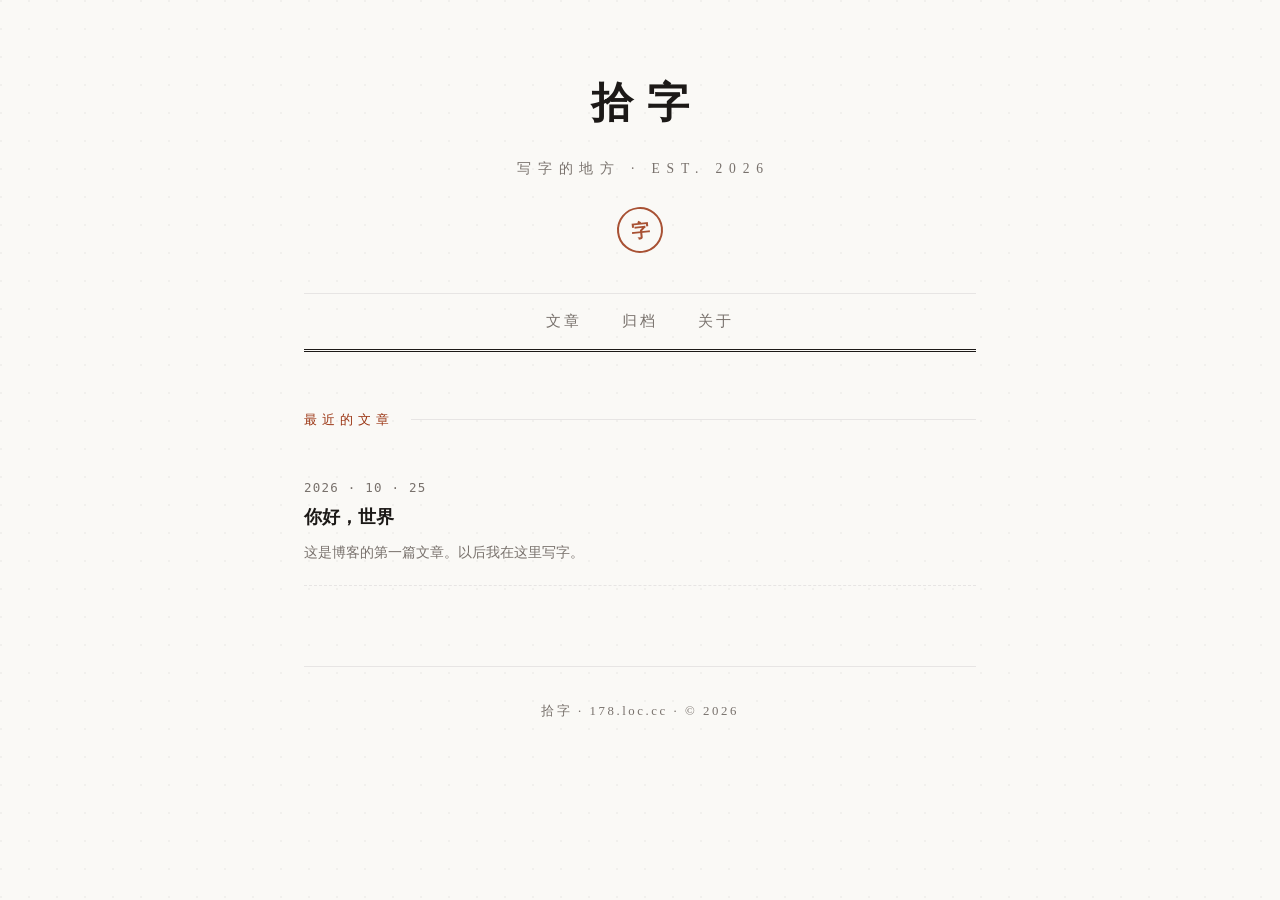
<file: index.html>
<!DOCTYPE html>
<html lang="zh-CN">
<head>
<meta charset="utf-8">
<meta name="viewport" content="width=device-width, initial-scale=1">
<title>拾字 · 我的博客</title>
<link rel="stylesheet" href="/style.css">
</head>
<body>
<div class="shell">
  <header class="site">
    <h1 class="brand"><a href="/">拾字</a></h1>
    <p class="tagline">写字的地方 · EST. 2026</p>
    <div class="stamp">字</div>
  </header>

  <nav class="main">
    <a href="/">文章</a>
    <a href="/archive.html">归档</a>
    <a href="/about.html">关于</a>
  </nav>

  <main>
    <div class="section-label">最近的文章</div>
    <ul class="posts">
      <li>
        <a class="item" href="/posts/hello-world.html">
          <time>2026 · 10 · 25</time>
          <div class="title">你好，世界</div>
          <div class="excerpt">这是博客的第一篇文章。以后我在这里写字。</div>
        </a>
      </li>
    </ul>
  </main>

  <footer class="site">
    <p>拾字 · 178.loc.cc · © 2026</p>
  </footer>
</div>
</body>
</html>
</file>
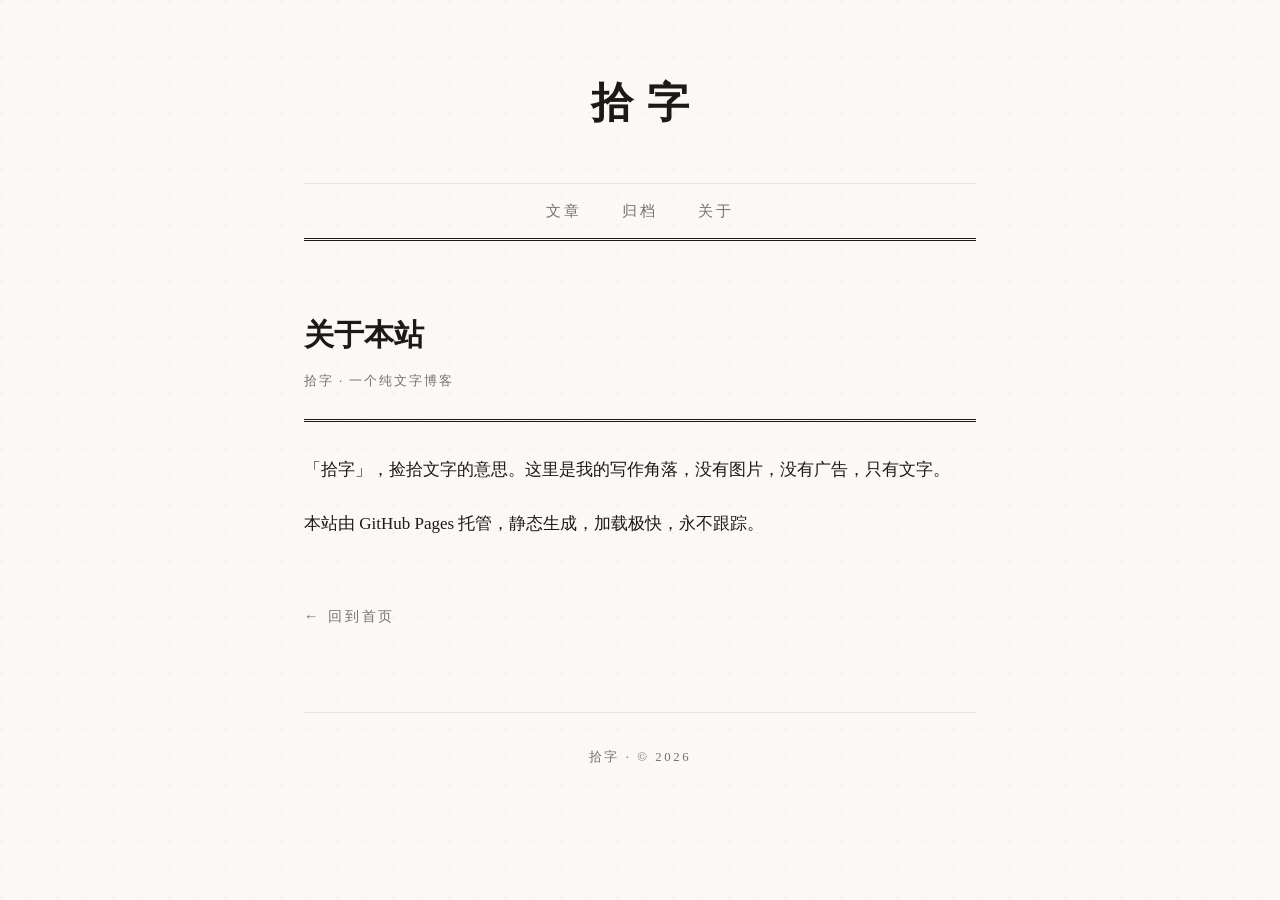
<file: about.html>
<!DOCTYPE html>
<html lang="zh-CN">
<head>
<meta charset="utf-8">
<meta name="viewport" content="width=device-width, initial-scale=1">
<title>关于 · 拾字</title>
<link rel="stylesheet" href="/style.css">
</head>
<body>
<div class="shell">
  <header class="site">
    <h1 class="brand"><a href="/">拾字</a></h1>
  </header>
  <nav class="main">
    <a href="/">文章</a>
    <a href="/archive.html">归档</a>
    <a href="/about.html">关于</a>
  </nav>
  <main>
    <article class="post">
      <h1 class="title">关于本站</h1>
      <div class="meta">拾字 · 一个纯文字博客</div>
      <p>「拾字」，捡拾文字的意思。这里是我的写作角落，没有图片，没有广告，只有文字。</p>
      <p>本站由 GitHub Pages 托管，静态生成，加载极快，永不跟踪。</p>
      <a class="back" href="/">← 回到首页</a>
    </article>
  </main>
  <footer class="site"><p>拾字 · © 2026</p></footer>
</div>
</body>
</html>
</file>
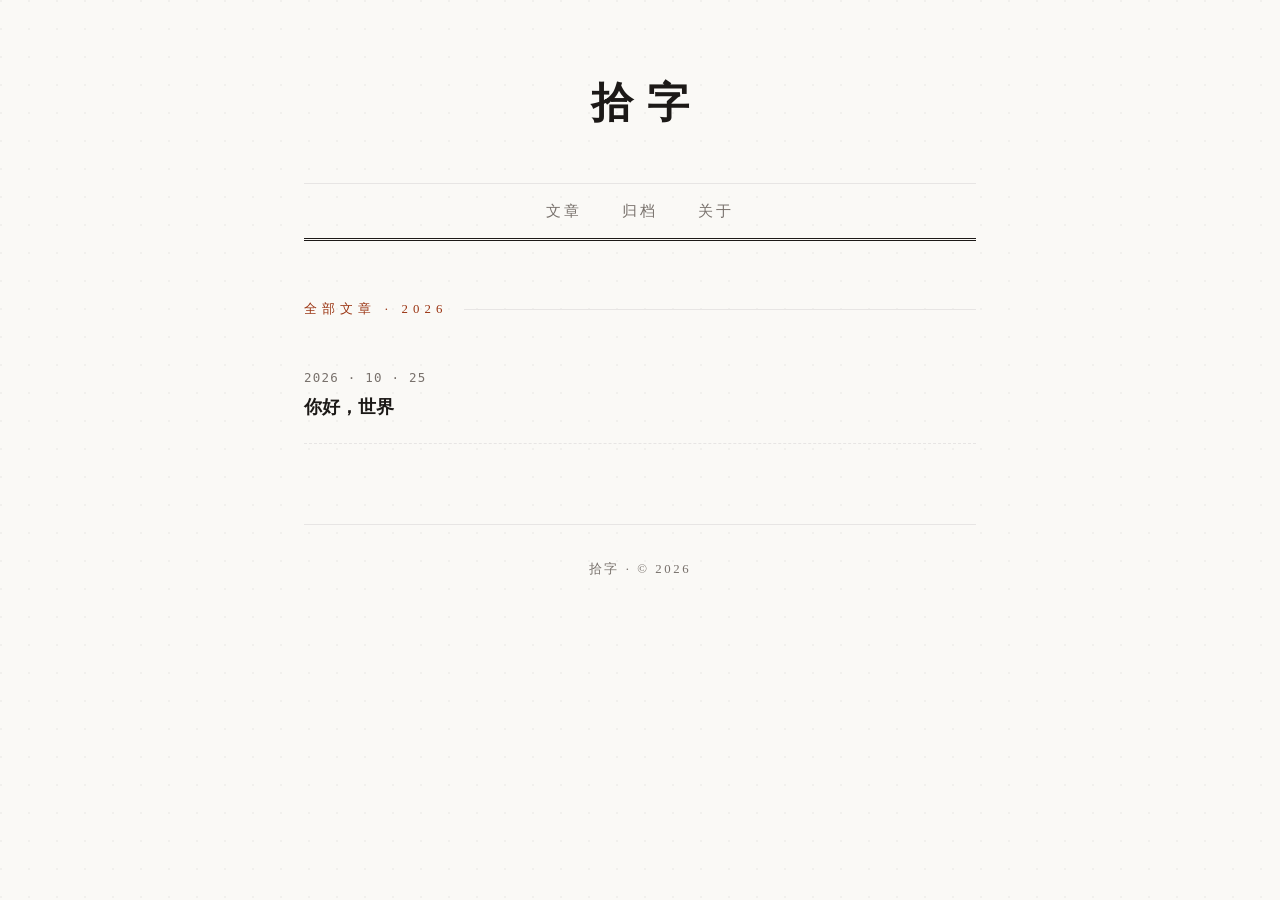
<file: archive.html>
<!DOCTYPE html>
<html lang="zh-CN">
<head>
<meta charset="utf-8">
<meta name="viewport" content="width=device-width, initial-scale=1">
<title>归档 · 拾字</title>
<link rel="stylesheet" href="/style.css">
</head>
<body>
<div class="shell">
  <header class="site">
    <h1 class="brand"><a href="/">拾字</a></h1>
  </header>
  <nav class="main">
    <a href="/">文章</a>
    <a href="/archive.html">归档</a>
    <a href="/about.html">关于</a>
  </nav>
  <main>
    <div class="section-label">全部文章 · 2026</div>
    <ul class="posts">
      <li>
        <a class="item" href="/posts/hello-world.html">
          <time>2026 · 10 · 25</time>
          <div class="title">你好，世界</div>
        </a>
      </li>
    </ul>
  </main>
  <footer class="site"><p>拾字 · © 2026</p></footer>
</div>
</body>
</html>
</file>
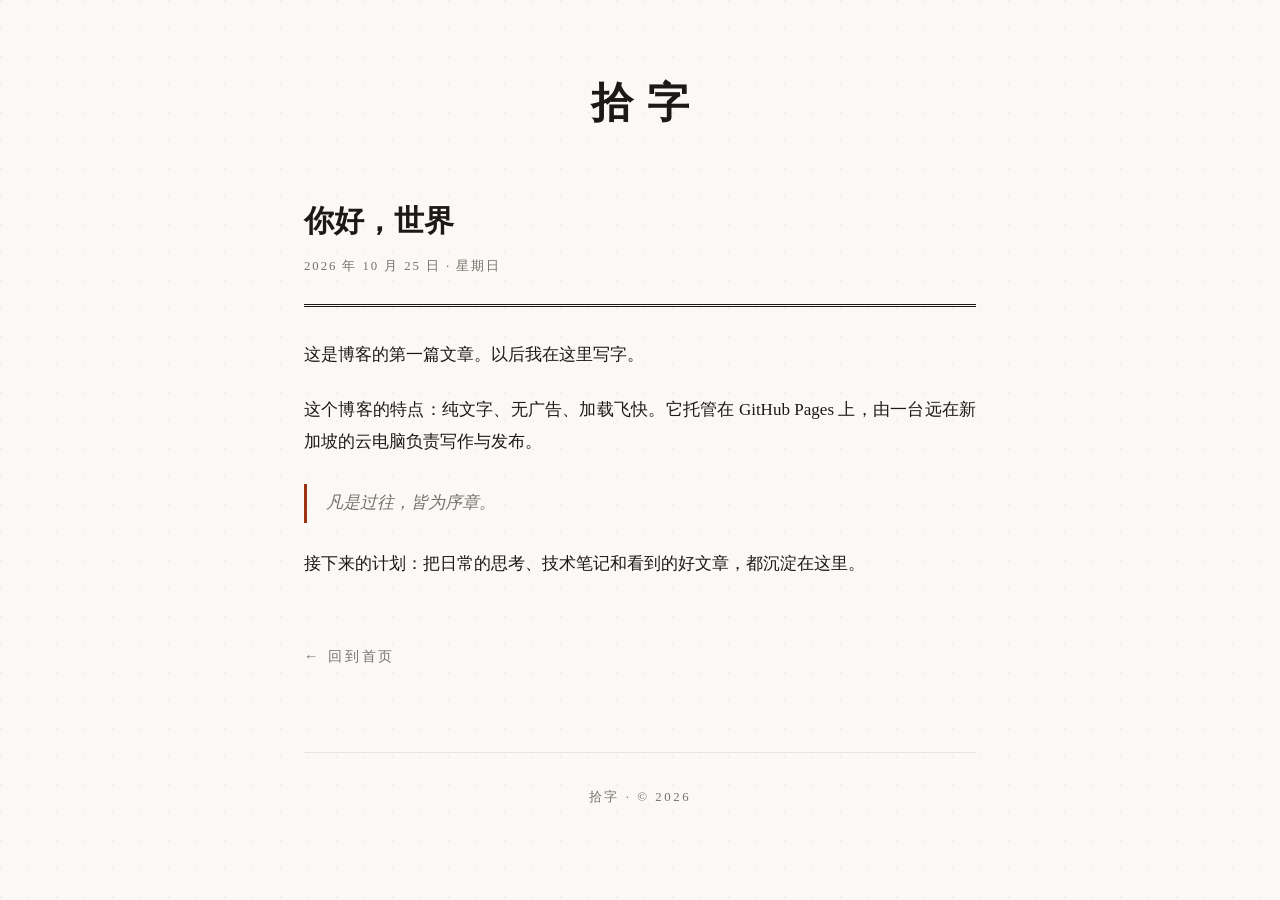
<file: posts/hello-world.html>
<!DOCTYPE html>
<html lang="zh-CN">
<head>
<meta charset="utf-8">
<meta name="viewport" content="width=device-width, initial-scale=1">
<title>你好，世界 · 拾字</title>
<link rel="stylesheet" href="/style.css">
</head>
<body>
<div class="shell">
  <header class="site">
    <h1 class="brand"><a href="/">拾字</a></h1>
  </header>

  <article class="post">
    <h1 class="title">你好，世界</h1>
    <div class="meta">2026 年 10 月 25 日 · 星期日</div>
    <p>这是博客的第一篇文章。以后我在这里写字。</p>
    <p>这个博客的特点：纯文字、无广告、加载飞快。它托管在 GitHub Pages 上，由一台远在新加坡的云电脑负责写作与发布。</p>
    <blockquote>凡是过往，皆为序章。</blockquote>
    <p>接下来的计划：把日常的思考、技术笔记和看到的好文章，都沉淀在这里。</p>
    <a class="back" href="/">← 回到首页</a>
  </article>

  <footer class="site"><p>拾字 · © 2026</p></footer>
</div>
</body>
</html>
</file>
<file: style.css>
:root {
  --ink: #1c1917;
  --paper: #faf9f6;
  --muted: #78716c;
  --accent: #9a3412;
  --rule: #e7e5e4;
}
* { box-sizing: border-box; margin: 0; padding: 0; }
html { -webkit-font-smoothing: antialiased; }
body {
  font-family: "Songti SC", "Noto Serif SC", "Source Han Serif SC", Georgia, serif;
  background: var(--paper); color: var(--ink);
  line-height: 1.9; font-size: 17px;
  background-image: radial-gradient(circle at 1px 1px, rgba(0,0,0,0.035) 1px, transparent 0);
  background-size: 28px 28px;
}
.shell { max-width: 720px; margin: 0 auto; padding: 0 1.5rem; }

/* ---------- header ---------- */
header.site { padding: 4rem 0 2.5rem; text-align: center; }
.site h1.brand { font-size: 2.6rem; font-weight: 900; letter-spacing: .35em; text-indent: .35em; }
.site h1.brand a { color: inherit; text-decoration: none; }
.site .tagline { margin-top: .8rem; color: var(--muted); font-size: .85rem; letter-spacing: .5em; text-indent: .5em; }
.site .stamp {
  margin: 1.6rem auto 0; width: 46px; height: 46px; line-height: 44px;
  border: 2px solid var(--accent); border-radius: 50%;
  color: var(--accent); font-size: 1.15rem; font-weight: 700;
  transform: rotate(-6deg); opacity: .85;
}

/* ---------- nav ---------- */
nav.main {
  display: flex; justify-content: center; gap: 2.5rem;
  border-top: 1px solid var(--rule); border-bottom: 3px double var(--ink);
  padding: .8rem 0; margin-bottom: 3.5rem; font-size: .95rem;
}
nav.main a { color: var(--muted); text-decoration: none; letter-spacing: .2em; }
nav.main a:hover { color: var(--accent); }

/* ---------- post list ---------- */
.section-label {
  font-size: .8rem; letter-spacing: .4em; color: var(--accent);
  margin-bottom: 1.6rem; display: flex; align-items: center; gap: 1rem;
}
.section-label::after { content: ""; flex: 1; height: 1px; background: var(--rule); }
ul.posts { list-style: none; }
ul.posts li { padding: 1.15rem 0; border-bottom: 1px dashed var(--rule); }
ul.posts a.item { display: block; text-decoration: none; color: inherit; transition: padding-left .2s; }
ul.posts a.item:hover { padding-left: .6rem; color: var(--accent); }
ul.posts .title { font-size: 1.15rem; font-weight: 700; }
ul.posts time {
  display: block; font-size: .78rem; color: var(--muted);
  font-family: ui-monospace, monospace; letter-spacing: .1em;
}
ul.posts .excerpt { font-size: .88rem; color: var(--muted); margin-top: .3rem; }

/* ---------- article ---------- */
article.post { padding: 1rem 0 0; }
article.post h1.title { font-size: 1.9rem; font-weight: 900; line-height: 1.5; margin-bottom: .6rem; }
article.post .meta {
  color: var(--muted); font-size: .8rem; letter-spacing: .15em;
  padding-bottom: 1.6rem; border-bottom: 3px double var(--ink); margin-bottom: 2rem;
}
article.post p { margin-bottom: 1.4rem; text-align: justify; }
article.post blockquote {
  border-left: 3px solid var(--accent); padding: .2rem 0 .2rem 1.2rem;
  color: var(--muted); margin: 1.6rem 0; font-style: italic;
}
.back { display: inline-block; margin-top: 2.5rem; color: var(--muted); text-decoration: none; font-size: .9rem; letter-spacing: .2em; }
.back:hover { color: var(--accent); }

/* ---------- footer ---------- */
footer.site {
  margin-top: 5rem; padding: 2rem 0 3rem; text-align: center;
  border-top: 1px solid var(--rule); color: var(--muted); font-size: .8rem; letter-spacing: .2em;
}
footer.site a { color: inherit; }

@media (max-width: 560px) {
  .site h1.brand { font-size: 2rem; }
  nav.main { gap: 1.4rem; }
}
@media (prefers-color-scheme: dark) {
  :root { --ink: #d6d3d1; --paper: #141210; --muted: #8a8580; --rule: #2c2926; --accent: #d97706; }
  body { background-image: radial-gradient(circle at 1px 1px, rgba(255,255,255,0.04) 1px, transparent 0); }
}
</file>
